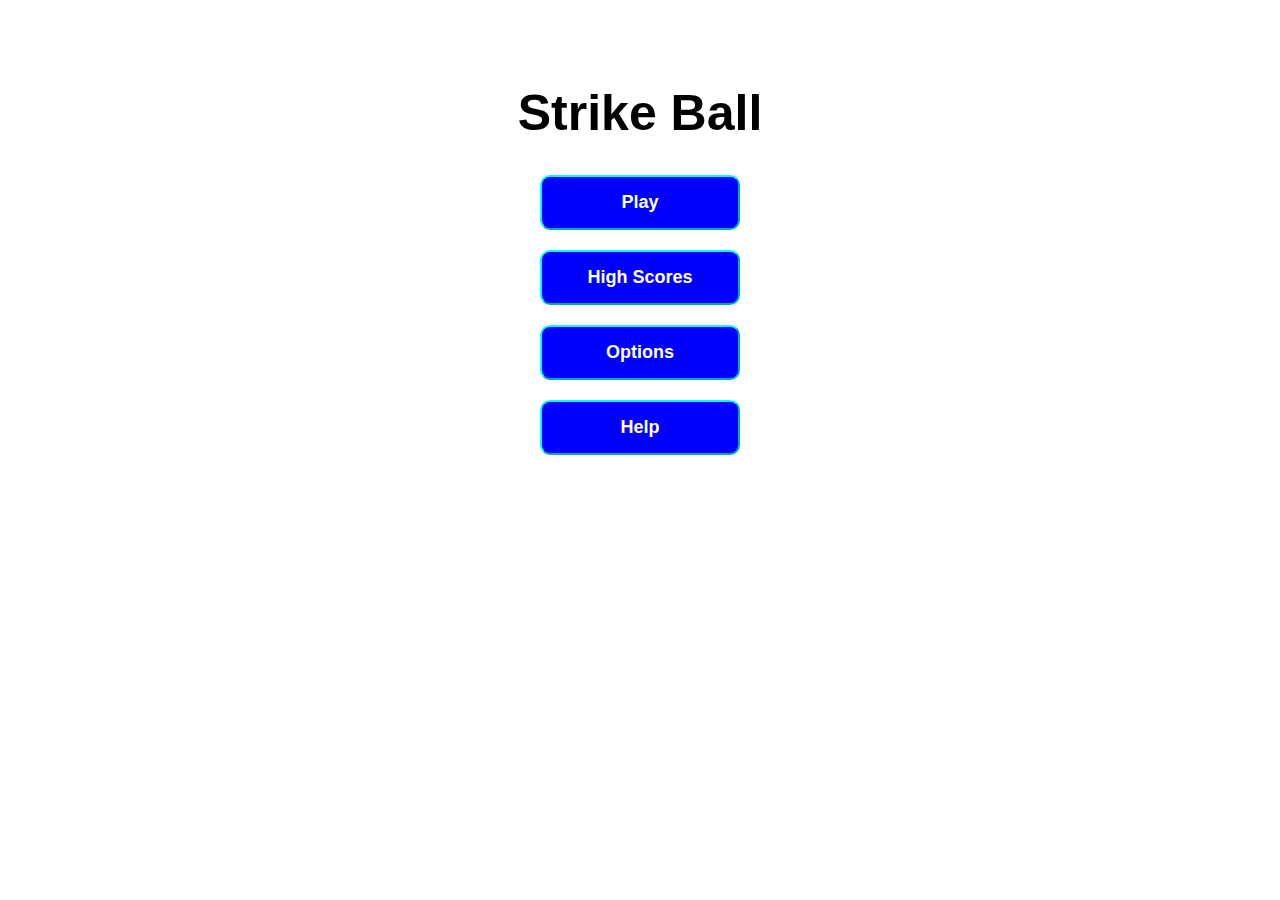
<file: index.html>
<!DOCTYPE html>
<html lang="en">
<head>
    <meta charset="UTF-8">
    <meta name="viewport" content="width=device-width, initial-scale=1.0">
    <title>Strike Ball</title>
     <script defer src="js/app.js"></script>
     <link rel="stylesheet" href="css/style.css">
</head>
<body>
<h1>Strike Ball</h1>
<div id="gameButtons">
<button onclick="window.location.href='scenes/levelSelect.html'">Play</button>
<button onclick="window.location.href='scenes/highScores.html'">High Scores</button>
<button onclick="window.location.href='scenes/options.html'">Options</button>
<button onclick="window.location.href='scenes/help.html'">Help</button>
</div>
</body>
</html>
</file>
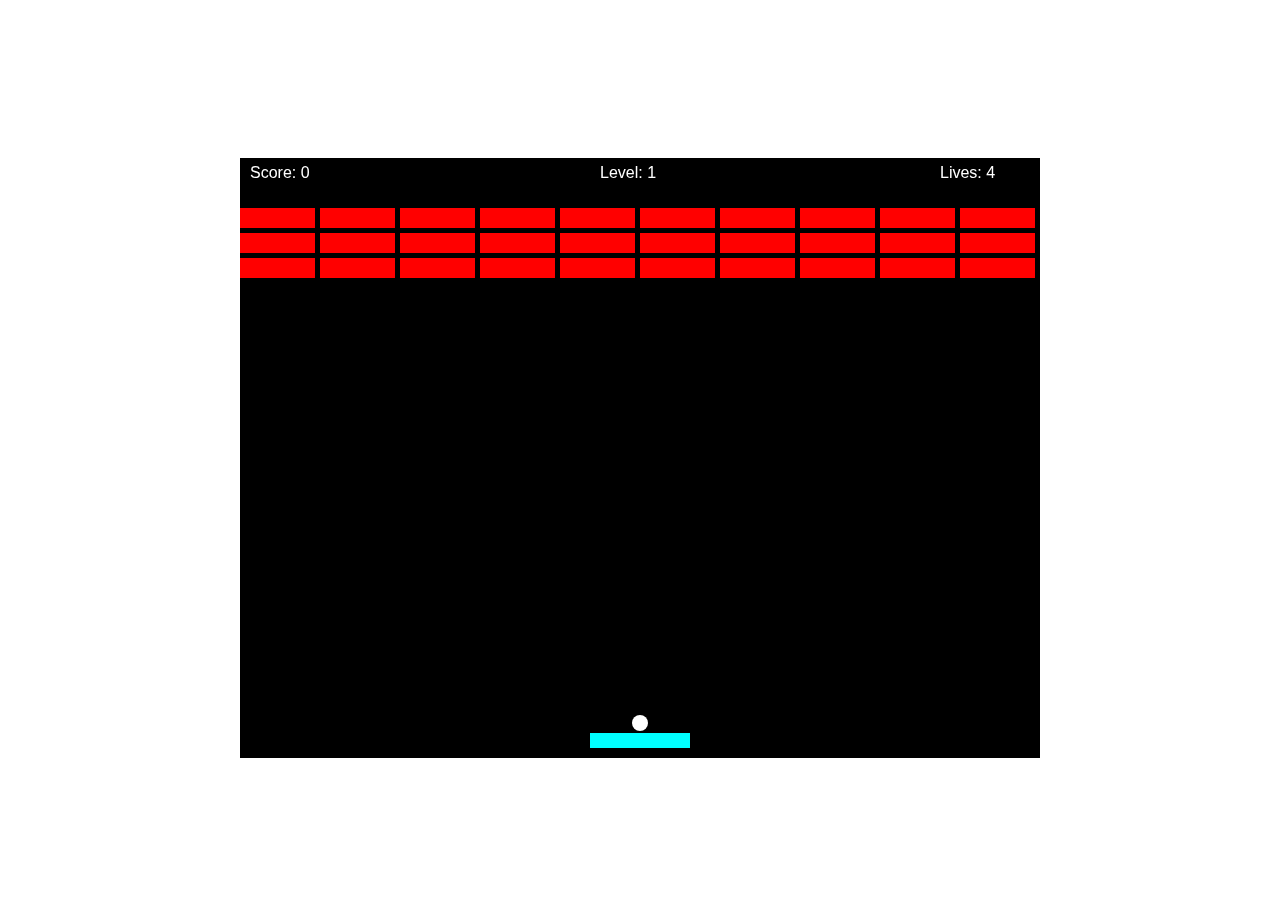
<file: scenes/game.html>
<!DOCTYPE html>
<html lang="en">
<head>
    <meta charset="UTF-8">
    <meta name="viewport" content="width=device-width, initial-scale=1.0">
    <title>Strike Ball</title>
    <script defer src="../js/levels.js"></script>
    <script defer src="../js/app.js"></script>
    <link rel="stylesheet" href="../css/style.css">
</head>
<body>
<div id="gameBody">
<canvas id="gameCanvas" width="800" height="600"></canvas>
</div>
</body>
</html>
</file>
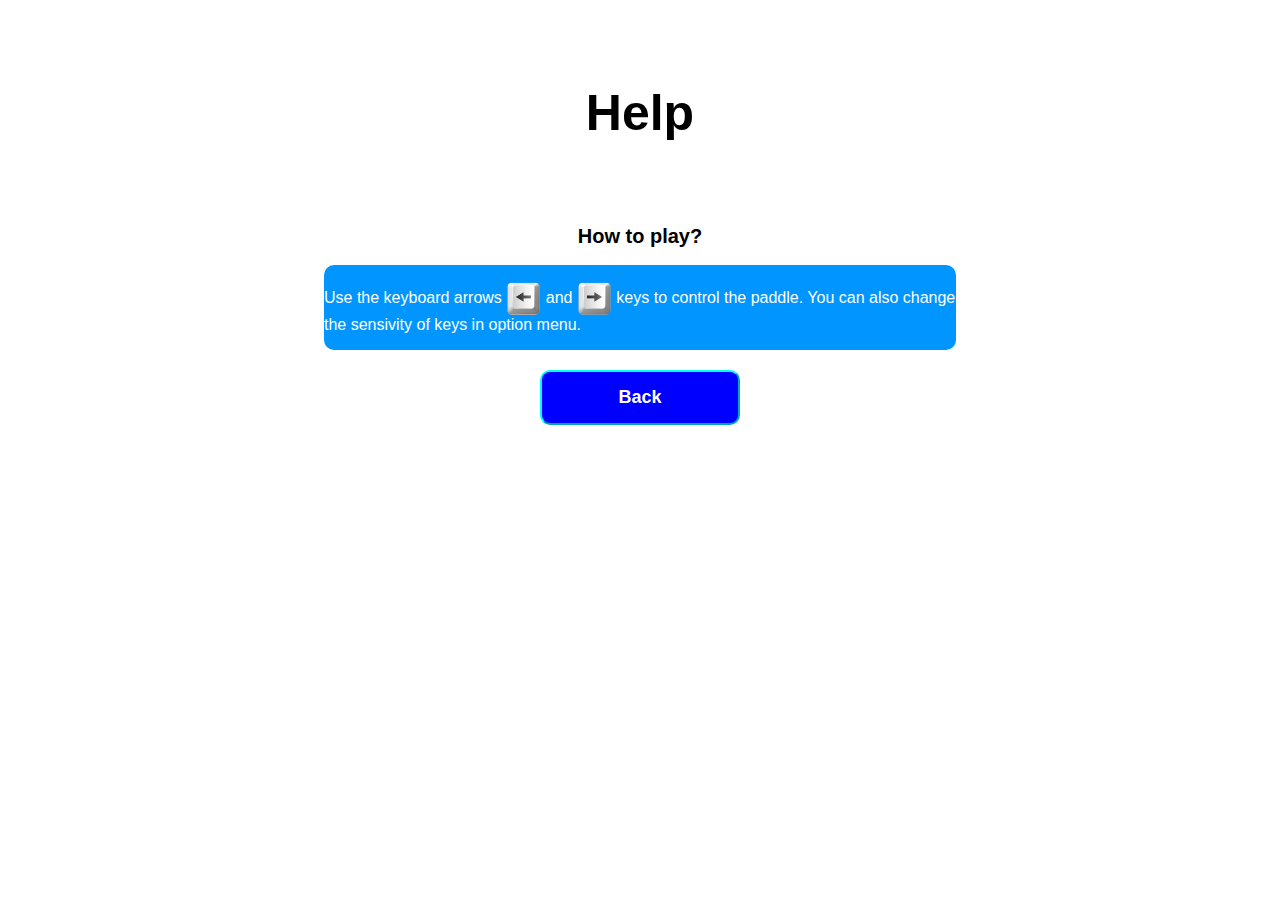
<file: scenes/help.html>
<!DOCTYPE html>
<html lang="en">
<head>
    <meta charset="UTF-8">
    <meta name="viewport" content="width=device-width, initial-scale=1.0">
    <title>Help</title>
    <link rel="stylesheet" href="../css/style.css">
</head>
<body>
<h1>Help</h1>
<h2>How to play?</h2>
<div id="boxContainer" class="howTo">
  <p>Use the keyboard arrows
  <img class="arrow" src="../img/keyboard_key_left_transparent.png">
  and
  <img class="arrow" src="../img/keyboard_key_right_transparent.png">
  keys to control the paddle. You can also change the sensivity of keys in option menu.</p>
</div>
<div id="gameButtons">
<button onclick="window.location.href='../index.html'">Back</button>
</div>
</body>
</html>
</file>
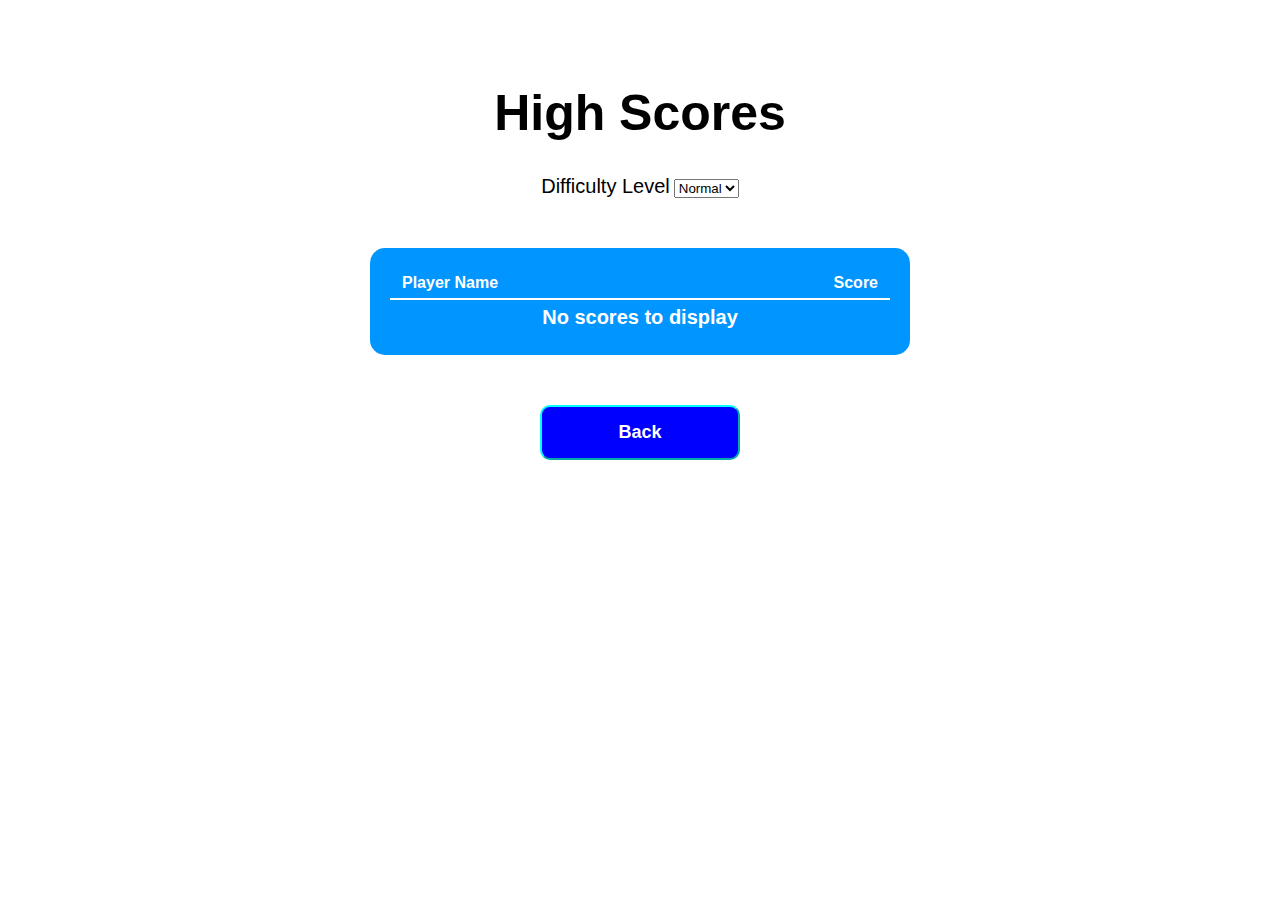
<file: scenes/highScores.html>
<!DOCTYPE html>
<html lang="en">
<head>
    <meta charset="UTF-8">
    <meta name="viewport" content="width=device-width, initial-scale=1.0">
    <title>High Scores</title>
    <link rel="stylesheet" href="../css/style.css">
    <script defer src="../js/highScoresLoader.js"></script>
</head>
<body>

<h1>High Scores</h1>
<div id="difficultyElement">
<label>Difficulty Level</label>
<select id="difficulty" name="difficulty">
<option value="easy">Easy</option>
<option value="normal" selected>Normal</option>
<option value="hard">Hard</option>
</select>
</div>
<div id="scoreContainer">
<!-- Header row -->
<div class="scoreRow header">
<span class="name">Player Name</span>
<span class="score">Score</span>
</div>
</div>
<div id="gameButtons">
<button onclick="window.location.href='../index.html'">Back</button>
</div>
</body>
</html>
</file>
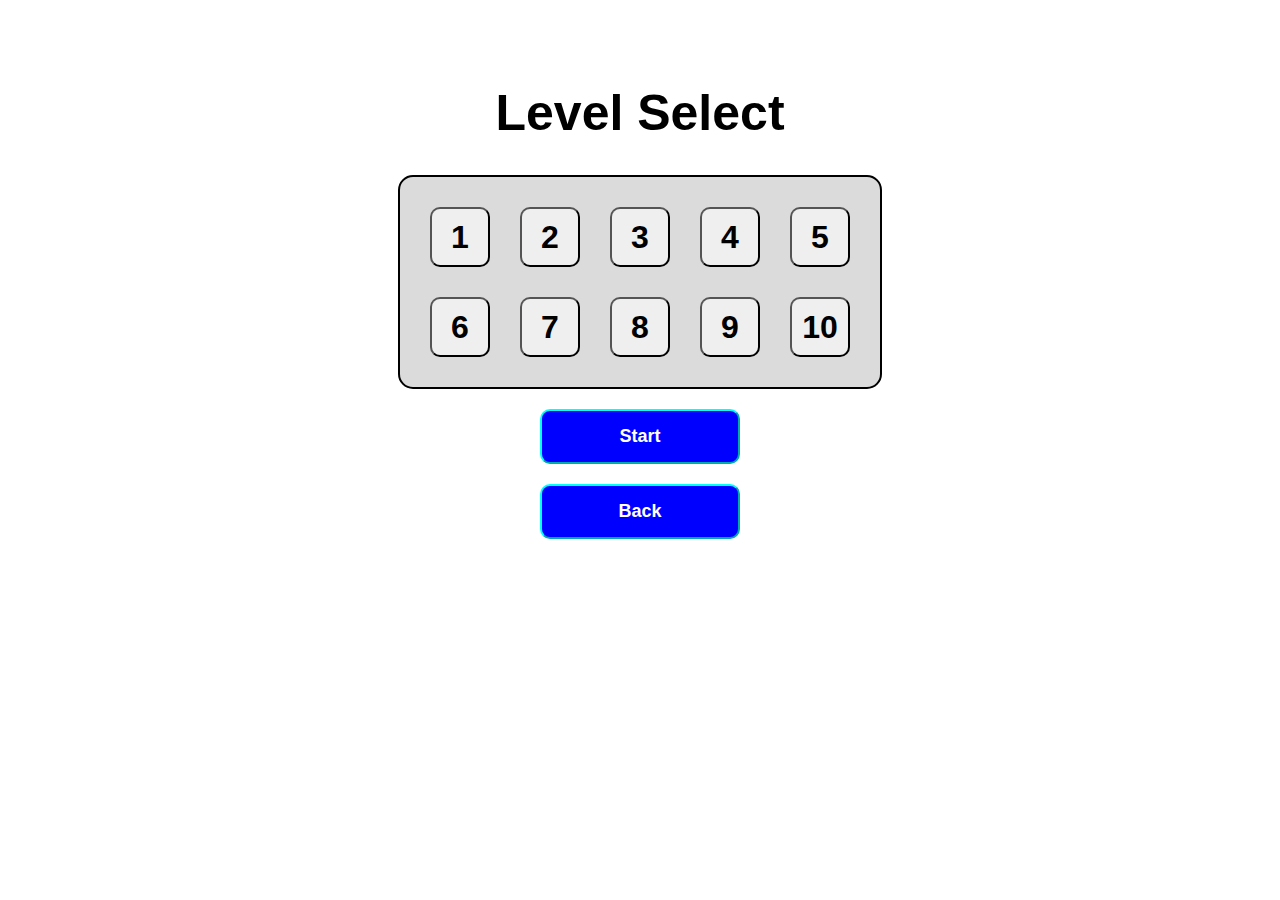
<file: scenes/levelSelect.html>
<!DOCTYPE html>
<html lang="en">
<head>
    <meta charset="UTF-8">
    <meta name="viewport" content="width=device-width, initial-scale=1.0">
    <title>Level Select</title>
    <link rel="stylesheet" href="../css/style.css">
    <script defer src="../js/levelSelect.js"></script>
</head>
<body>
<h1>Level Select</h1>
<div id="levelSelectBox">
  <button class="level-btn" data-level="1">1</button>
  <button class="level-btn" data-level="2">2</button>
  <button class="level-btn" data-level="3">3</button>
  <button class="level-btn" data-level="4">4</button>
  <button class="level-btn" data-level="5">5</button>
  <button class="level-btn" data-level="6">6</button>
  <button class="level-btn" data-level="7">7</button>
  <button class="level-btn" data-level="8">8</button>
  <button class="level-btn" data-level="9">9</button>
  <button class="level-btn" data-level="10">10</button>
</div>

<div id="gameButtons">
    <button id="startLevel">Start</button>
    <button onclick="window.location.href='../index.html'">Back</button>
</div>
</body>
</html>
</file>
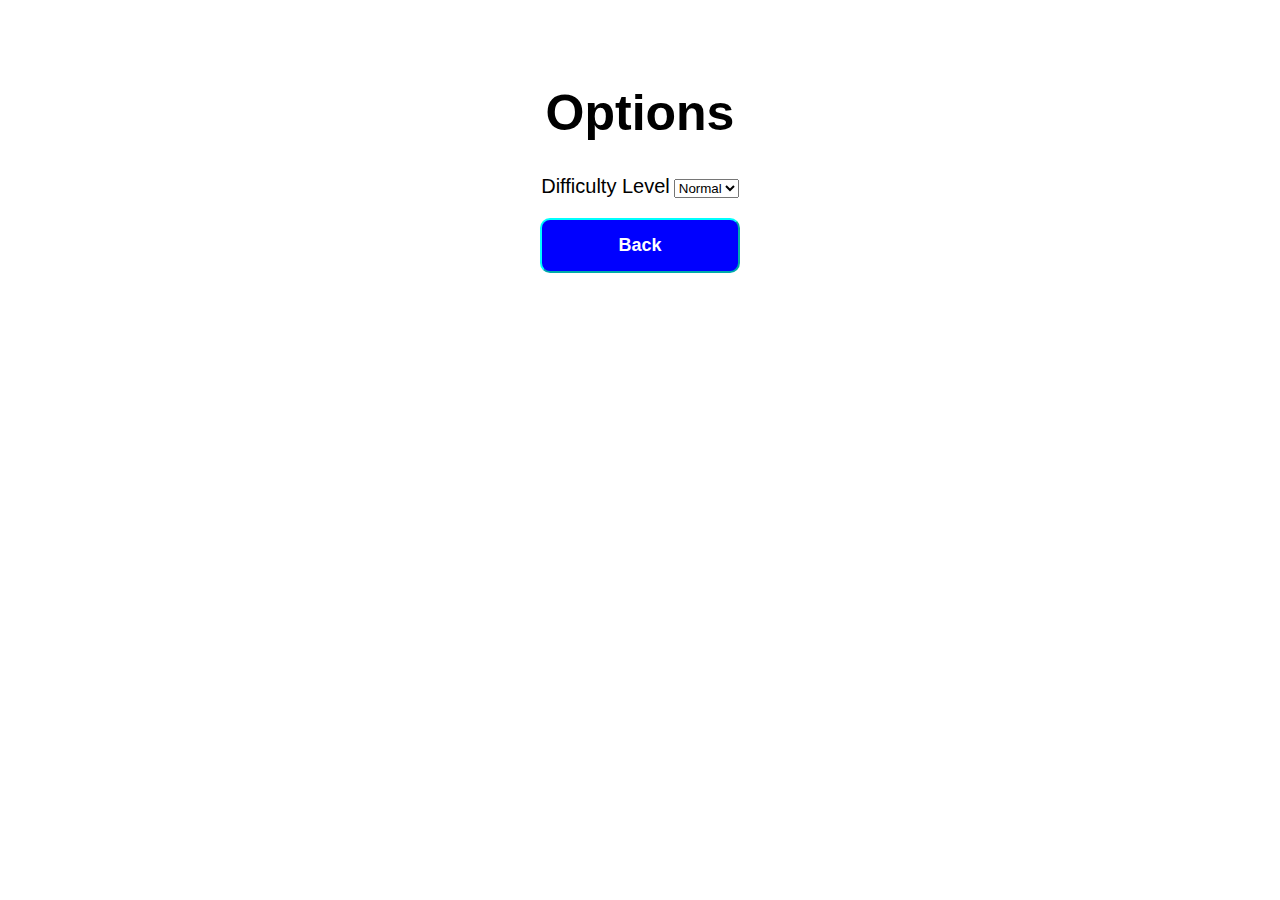
<file: scenes/options.html>
<!DOCTYPE html>
<html lang="en">
<head>
    <meta charset="UTF-8">
    <meta name="viewport" content="width=device-width, initial-scale=1.0">
    <title>Options</title>
    <link rel="stylesheet" href="../css/style.css">
</head>
<body>
<h1>Options</h1>
<div id="difficultyElement">
<label>Difficulty Level</label>
<select id="difficulty" name="difficulty">
  <option value="easy">Easy</option>
  <option value="normal" selected>Normal</option>
  <option value="hard">Hard</option>
</select>
</div>
<div id="gameButtons">
<button onclick="window.location.href='../index.html'">Back</button>
</div>
</body>
</html>
</file>
<file: css/style.css>
h1
{
    padding-top: 50px;
    text-align: center;
    font-family: Arial;
    font-size: 50px;
}

h2, label
{
    padding-top: 50px;
    text-align: center;
    font-family: Arial;
    font-size: 20px;
}

#gameButtons button
{
    color: white;
    font-weight: bold;
    background-color: blue;
    border-color: cyan;
    width: 200px;
    padding: 15px;
    border-radius: 10px;
    font-size: 18px;
    display: block;
    margin: 20px auto;

}

#gameButtons button:hover
{
cursor: pointer;
color: cyan;
border: 2px solid transparent;
outline: none;
}

#gameButtons button:disabled 
{
  opacity: 0.5;
  cursor: not-allowed;
  pointer-events: none; 
  filter: grayscale(20%);
  color: #ddd;
  background-color: #7a7a7a; 
  border-color: #999;
}


#gameButtons button:disabled:hover 
{
  transform: none;
  background-color: #7a7a7a;
}


#boxContainer{
    display: flex;
    border-radius: 10px;
    background-color: #0095ff;
    color: white;
    width: 50%;
    font-family: Arial, Helvetica, sans-serif;
}

div#boxContainer{
    margin: auto;
    text-align: left;
}

#levelSelectBox {
  display: grid;
  grid-template-columns: repeat(5, 60px);
  gap: 30px;
  justify-content: center;
  margin: 60px auto;
  padding: 30px;
  width: fit-content;
  border-radius: 15px;
  background-color: #dbdbdb;
  border: 2px solid black;
}

div#levelSelectBox
{
margin: auto;
}

#levelSelectBox button 
{
  width: 60px;
  height: 60px;
  font-size: 32px;
  border-radius: 10px;
  cursor: pointer;
  font-weight: bold;
}

div#levelSelectBox :hover
{
    border: 2px solid blue;
    background-color: rgb(226, 226, 226);
    cursor: pointer;
    color: blue;
}

#scoreContainer 
{
  width: 500px;
  margin: 50px auto;
  padding: 20px;
  border-radius: 15px;
  background-color: #0095ff;
  color: white;
  font-family: Arial, sans-serif;
}


.scoreRow 
{
  display: flex;
  justify-content: space-between;
  padding: 6px 12px;
  border-bottom: 1px solid #ffffff;
}

.scoreRow:last-child 
{
  border-bottom: none;
}

.scoreRow.header 
{
  font-weight: bold;
  border-bottom: 2px solid #fff;
}

.name 
{
  font-weight: bold;
}

.score 
{
  font-weight: bold;
}

.header 
{
  font-weight: bold;
  border-bottom: 2px solid #fff;
}


#difficultyElement {
  width: fit-content;
  margin: 0 auto;
}

#arrowImg {
  width: 60px;
  display: block;
  margin: 10px auto;
}


.howTo {
  display: flex;
  align-items: center;
  justify-content: center;
  gap: 5px;
}

.arrow {
  width: 35px;
  height: auto;
  display: inline-block;
  vertical-align: middle;
}

.level-btn.selected {
  background-color: red;
  color: white;
  border: 2px solid red;
}

#gameBody
{
  background: #ffffff;
  display: flex;
  justify-content: center;
  align-items: center;
  height: 100vh;
}

#gameCanvas 
{
  border: 2px solid white;
  background: black;
}

.scoreRow.no-score 
{
    justify-content: center;
    text-align: center;
    font-size: 20px;
}

#gameLogoDiv
{
  display: flex;
  justify-content: center;
  align-items: center;
  height: 350px;
}

#gameLogo {
  display: block;
  margin: 0 auto;
  width: 300px;
  border: 4px solid blue;
  border-radius: 20px;
}

#gameTitle
{
  margin-top: -30px;
}

#keyboardSpaceImg
{
  width:75px;
}

body.no-scroll 
{
    overflow: hidden;
}

#paddleSpeedElement 
{
    margin: 0 auto;
    align-items: center;
    justify-content: center;
    display: flex;
}

#paddleSpeedElement > span:nth-child(1)
{
    padding: 10px;
    font-size: 18px;
    font-family: Arial;
    font-weight: bold;
}

#paddleSpeedElement input[type="range"] 
{
    width: 250px;
}
</file>
